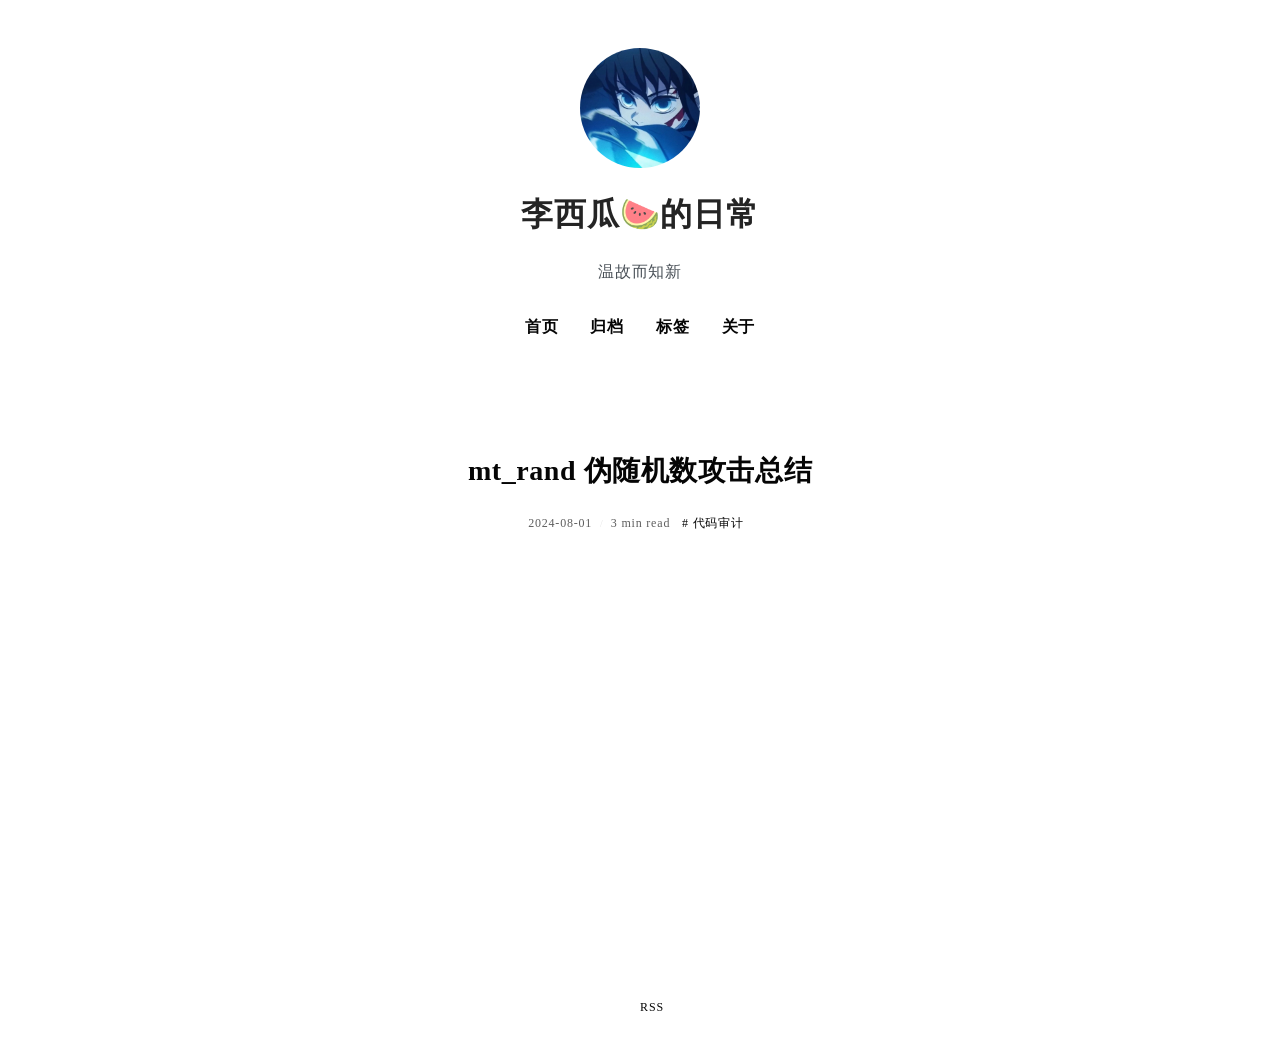
<file: index.html>
<html>
  <head>
    <meta charset="utf-8" />
<meta name="viewport" content="width=device-width, initial-scale=1" />
<title>李西瓜🍉的日常</title>
<link rel="shortcut icon" href="https://xor37.github.io/favicon.ico?v=1723001979040">
<link rel="stylesheet" href="https://xor37.github.io/styles/main.css">
<link rel="alternate" type="application/atom+xml" title="李西瓜🍉的日常 - Atom Feed" href="https://xor37.github.io/atom.xml">
<link rel="stylesheet" href="https://fonts.googleapis.com/css?family=Droid+Serif:400,700">
<link rel='stylesheet' href='https://fonts.cdnfonts.com/css/nunito' />
<link rel='stylesheet' href='https://chinese-fonts-cdn.deno.dev/chinesefonts3/packages/lxgwwenkai/dist/LXGWWenKai-Regular/result.css' />
<style>
  :root {
    --base-font-family: 'LXGW WenKai', 'Nunito', sans-serif !important;
    --content-font-family: 'LXGW WenKai', 'Nunito', sans-serif !important;
    --heading-font-family: 'LXGW WenKai', 'Nunito', sans-serif !important;
    --heading-font-weight: 'LXGW WenKai', 'Nunito', sans-serif !important;
  }
  div {
    --base-font-family: 'LXGW WenKai', 'Nunito', sans-serif !important;
    --content-font-family: 'LXGW WenKai', 'Nunito', sans-serif !important;
    --heading-font-family: 'LXGW WenKai', 'Nunito', sans-serif !important;
    --heading-font-weight: 'LXGW WenKai', 'Nunito', sans-serif !important;
  }
  img {
    box-shadow: none;
  }
</style>

<script async src="https://www.googletagmanager.com/gtag/js?id=G-7Z0TG0H32V"></script>
<script>
  window.dataLayer = window.dataLayer || [];
  function gtag(){dataLayer.push(arguments);}
  gtag('js', new Date());

  gtag('config', 'G-7Z0TG0H32V');
</script>


    <meta name="description" content="温故而知新" />
  </head>
  <body>
    <div class="main">
      <div class="main-content">
        <div class="site-header">
  <a href="https://xor37.github.io">
  <img class="avatar" src="https://xor37.github.io/images/avatar.png?v=1723001979040" alt="">
  </a>
  <h1 class="site-title">
    李西瓜🍉的日常
  </h1>
  <p class="site-description">
    温故而知新
  </p>
  <div class="menu-container">
    
      
        <a href="/" class="menu">
          首页
        </a>
      
    
      
        <a href="/archives" class="menu">
          归档
        </a>
      
    
      
        <a href="/tags" class="menu">
          标签
        </a>
      
    
      
        <a href="/post/about" class="menu">
          关于
        </a>
      
    
  </div>
  <div class="social-container">
    
      
    
      
        <a href="https://twitter.com/Aurey596200" target="_blank">
          <i class="ri-twitter-line"></i>
        </a>
      
    
      
    
      
    
      
    
  </div>
</div>

    
        <div class="post-container">
  
    <article class="post">
      <a href="https://xor37.github.io/post/mt_rand-php-wei-sui-ji-shu-gong-ji-zong-jie/">
        <h2 class="post-title">mt_rand 伪随机数攻击总结</h2>
      </a>
      <div class="post-info">
        <span>
          2024-08-01
        </span>
        <span>
          3 min read
        </span>
        
          <a href="https://xor37.github.io/tag/cP3zRyEup/" class="post-tag">
            # 代码审计
          </a>
        
      </div>
      
        <a href="https://xor37.github.io/post/mt_rand-php-wei-sui-ji-shu-gong-ji-zong-jie/" class="post-feature-image" style="background-image: url('https://s2.loli.net/2024/08/04/JpA62jklhRouO4N.jpg')">
        </a>
      
      <div class="post-abstract">
        
      </div>
    </article>
  
</div>

    
        <div class="pagination-container">
  
  
</div>

    
        <div class="site-footer">
  
  <a class="rss" href="https://xor37.github.io/atom.xml" target="_blank">
    <i class="ri-rss-line"></i> RSS
  </a>
</div>

      </div>
    </div>
  </body>
</html>
</file>
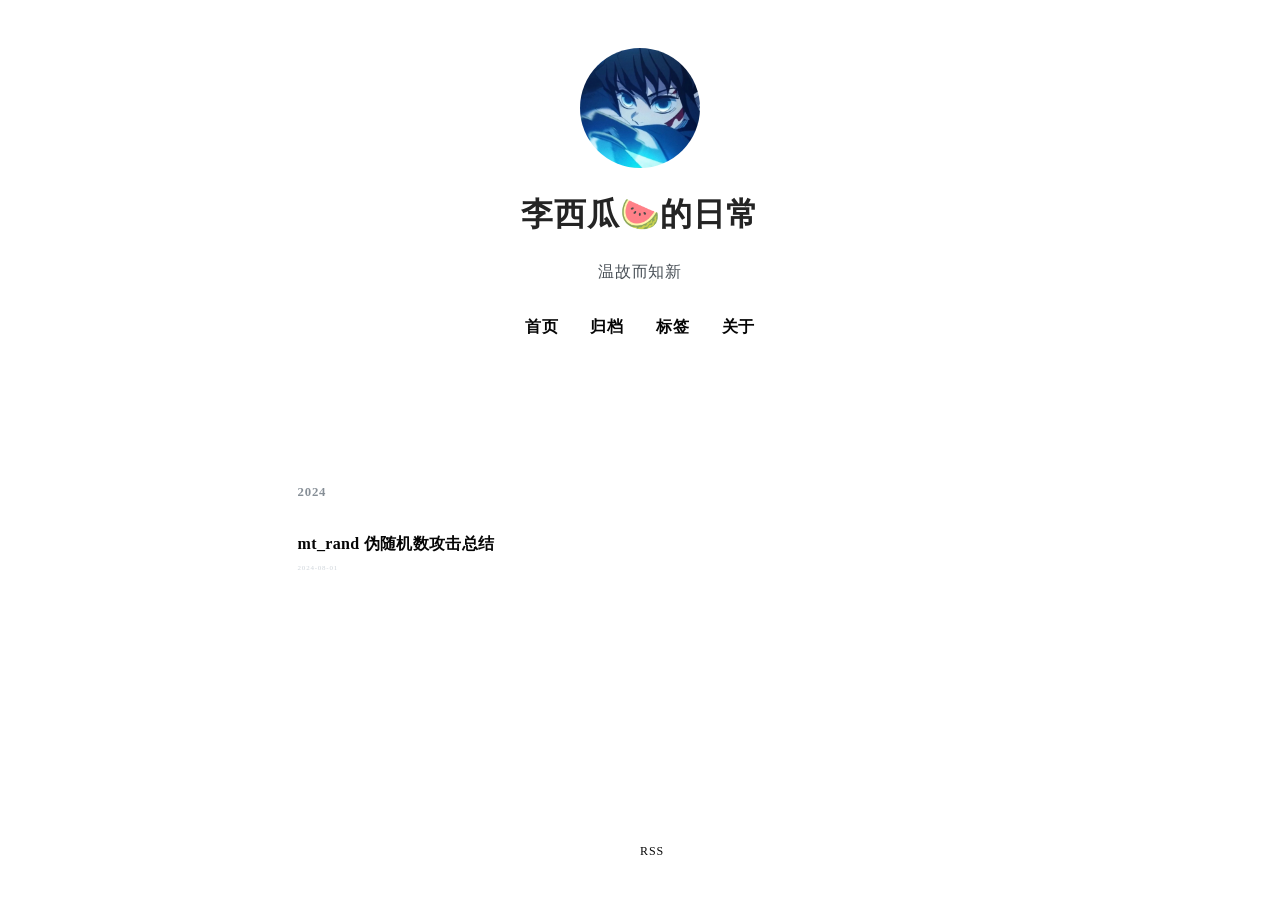
<file: archives/index.html>
<html>
  <head>
    <meta charset="utf-8" />
<meta name="viewport" content="width=device-width, initial-scale=1" />
<title>李西瓜🍉的日常</title>
<link rel="shortcut icon" href="https://xor37.github.io/favicon.ico?v=1723001979040">
<link rel="stylesheet" href="https://xor37.github.io/styles/main.css">
<link rel="alternate" type="application/atom+xml" title="李西瓜🍉的日常 - Atom Feed" href="https://xor37.github.io/atom.xml">
<link rel="stylesheet" href="https://fonts.googleapis.com/css?family=Droid+Serif:400,700">
<link rel='stylesheet' href='https://fonts.cdnfonts.com/css/nunito' />
<link rel='stylesheet' href='https://chinese-fonts-cdn.deno.dev/chinesefonts3/packages/lxgwwenkai/dist/LXGWWenKai-Regular/result.css' />
<style>
  :root {
    --base-font-family: 'LXGW WenKai', 'Nunito', sans-serif !important;
    --content-font-family: 'LXGW WenKai', 'Nunito', sans-serif !important;
    --heading-font-family: 'LXGW WenKai', 'Nunito', sans-serif !important;
    --heading-font-weight: 'LXGW WenKai', 'Nunito', sans-serif !important;
  }
  div {
    --base-font-family: 'LXGW WenKai', 'Nunito', sans-serif !important;
    --content-font-family: 'LXGW WenKai', 'Nunito', sans-serif !important;
    --heading-font-family: 'LXGW WenKai', 'Nunito', sans-serif !important;
    --heading-font-weight: 'LXGW WenKai', 'Nunito', sans-serif !important;
  }
  img {
    box-shadow: none;
  }
</style>

<script async src="https://www.googletagmanager.com/gtag/js?id=G-7Z0TG0H32V"></script>
<script>
  window.dataLayer = window.dataLayer || [];
  function gtag(){dataLayer.push(arguments);}
  gtag('js', new Date());

  gtag('config', 'G-7Z0TG0H32V');
</script>


    <meta name="description" content="温故而知新" />
  </head>
  <body>
    <div class="main">
      <div class="main-content">
        <div class="site-header">
  <a href="https://xor37.github.io">
  <img class="avatar" src="https://xor37.github.io/images/avatar.png?v=1723001979040" alt="">
  </a>
  <h1 class="site-title">
    李西瓜🍉的日常
  </h1>
  <p class="site-description">
    温故而知新
  </p>
  <div class="menu-container">
    
      
        <a href="/" class="menu">
          首页
        </a>
      
    
      
        <a href="/archives" class="menu">
          归档
        </a>
      
    
      
        <a href="/tags" class="menu">
          标签
        </a>
      
    
      
        <a href="/post/about" class="menu">
          关于
        </a>
      
    
  </div>
  <div class="social-container">
    
      
    
      
        <a href="https://twitter.com/Aurey596200" target="_blank">
          <i class="ri-twitter-line"></i>
        </a>
      
    
      
    
      
    
      
    
  </div>
</div>

    
        

<div class="archives-container">
  
    <h2 class="year">2024</h2>
    
      
        <a href="https://xor37.github.io/post/mt_rand-php-wei-sui-ji-shu-gong-ji-zong-jie/" class="post">
          <h2 class="post-title">
            mt_rand 伪随机数攻击总结
          </h2>
          <div class="time">2024-08-01</div>
        </a>
      
    
  
</div>

    
        <div class="pagination-container">
  
  
</div>

    
        <div class="site-footer">
  
  <a class="rss" href="https://xor37.github.io/atom.xml" target="_blank">
    <i class="ri-rss-line"></i> RSS
  </a>
</div>

      </div>
    </div>
  </body>
</html>
</file>
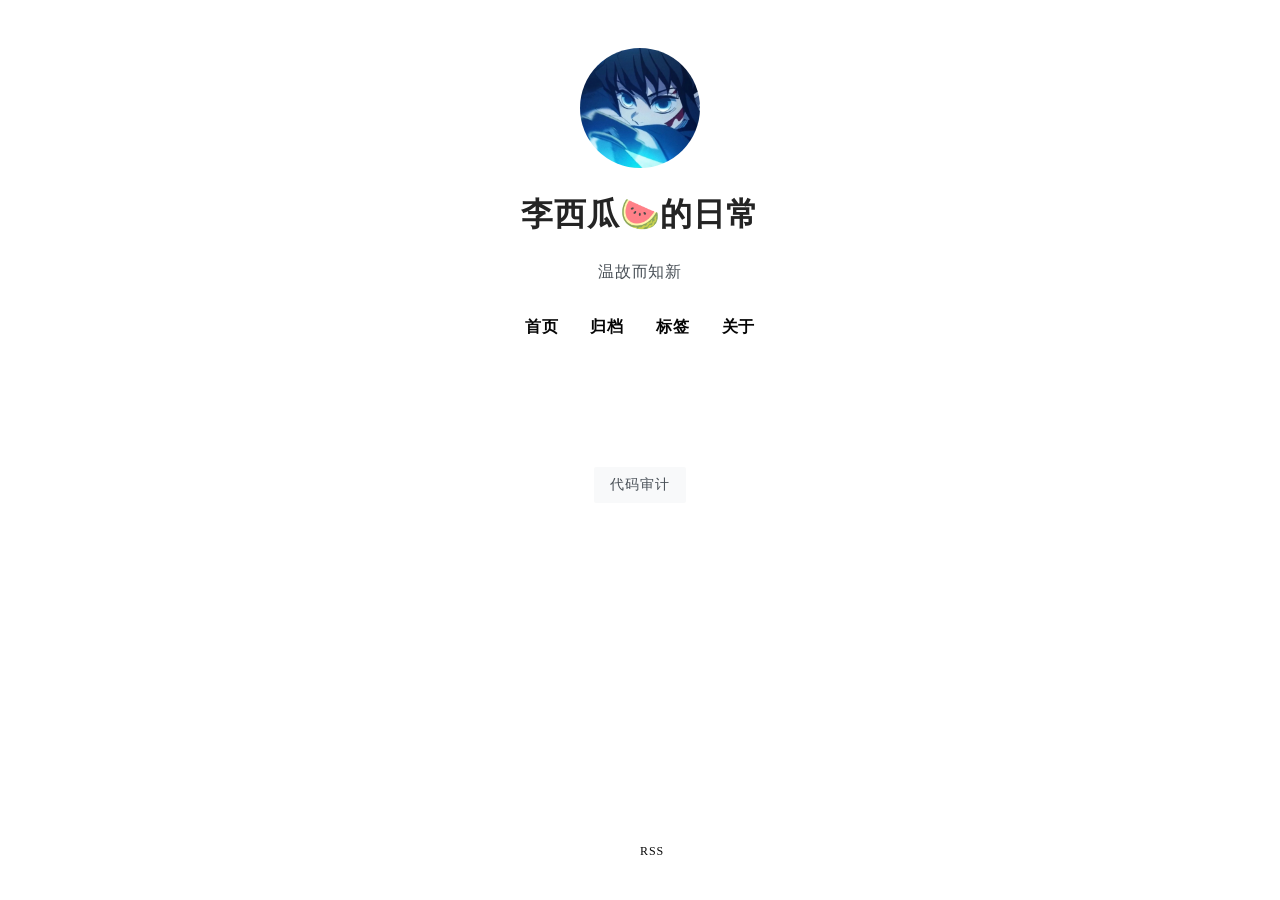
<file: tags/index.html>
<html>
  <head>
  <meta charset="utf-8" />
<meta name="viewport" content="width=device-width, initial-scale=1" />
<title>李西瓜🍉的日常</title>
<link rel="shortcut icon" href="https://xor37.github.io/favicon.ico?v=1723001979040">
<link rel="stylesheet" href="https://xor37.github.io/styles/main.css">
<link rel="alternate" type="application/atom+xml" title="李西瓜🍉的日常 - Atom Feed" href="https://xor37.github.io/atom.xml">
<link rel="stylesheet" href="https://fonts.googleapis.com/css?family=Droid+Serif:400,700">
<link rel='stylesheet' href='https://fonts.cdnfonts.com/css/nunito' />
<link rel='stylesheet' href='https://chinese-fonts-cdn.deno.dev/chinesefonts3/packages/lxgwwenkai/dist/LXGWWenKai-Regular/result.css' />
<style>
  :root {
    --base-font-family: 'LXGW WenKai', 'Nunito', sans-serif !important;
    --content-font-family: 'LXGW WenKai', 'Nunito', sans-serif !important;
    --heading-font-family: 'LXGW WenKai', 'Nunito', sans-serif !important;
    --heading-font-weight: 'LXGW WenKai', 'Nunito', sans-serif !important;
  }
  div {
    --base-font-family: 'LXGW WenKai', 'Nunito', sans-serif !important;
    --content-font-family: 'LXGW WenKai', 'Nunito', sans-serif !important;
    --heading-font-family: 'LXGW WenKai', 'Nunito', sans-serif !important;
    --heading-font-weight: 'LXGW WenKai', 'Nunito', sans-serif !important;
  }
  img {
    box-shadow: none;
  }
</style>

<script async src="https://www.googletagmanager.com/gtag/js?id=G-7Z0TG0H32V"></script>
<script>
  window.dataLayer = window.dataLayer || [];
  function gtag(){dataLayer.push(arguments);}
  gtag('js', new Date());

  gtag('config', 'G-7Z0TG0H32V');
</script>


  <meta name="description" content="温故而知新" />
  </head>
  <body>
    <div class="main">
      <div class="main-content">
        <div class="site-header">
  <a href="https://xor37.github.io">
  <img class="avatar" src="https://xor37.github.io/images/avatar.png?v=1723001979040" alt="">
  </a>
  <h1 class="site-title">
    李西瓜🍉的日常
  </h1>
  <p class="site-description">
    温故而知新
  </p>
  <div class="menu-container">
    
      
        <a href="/" class="menu">
          首页
        </a>
      
    
      
        <a href="/archives" class="menu">
          归档
        </a>
      
    
      
        <a href="/tags" class="menu">
          标签
        </a>
      
    
      
        <a href="/post/about" class="menu">
          关于
        </a>
      
    
  </div>
  <div class="social-container">
    
      
    
      
        <a href="https://twitter.com/Aurey596200" target="_blank">
          <i class="ri-twitter-line"></i>
        </a>
      
    
      
    
      
    
      
    
  </div>
</div>


        <div class="tags-container">
          
            <a class="tag" href="https://xor37.github.io/tag/cP3zRyEup/">代码审计</a>
          
        </div>

        <div class="site-footer">
  
  <a class="rss" href="https://xor37.github.io/atom.xml" target="_blank">
    <i class="ri-rss-line"></i> RSS
  </a>
</div>

      </div>
    </div>
  </body>
</html>
</file>
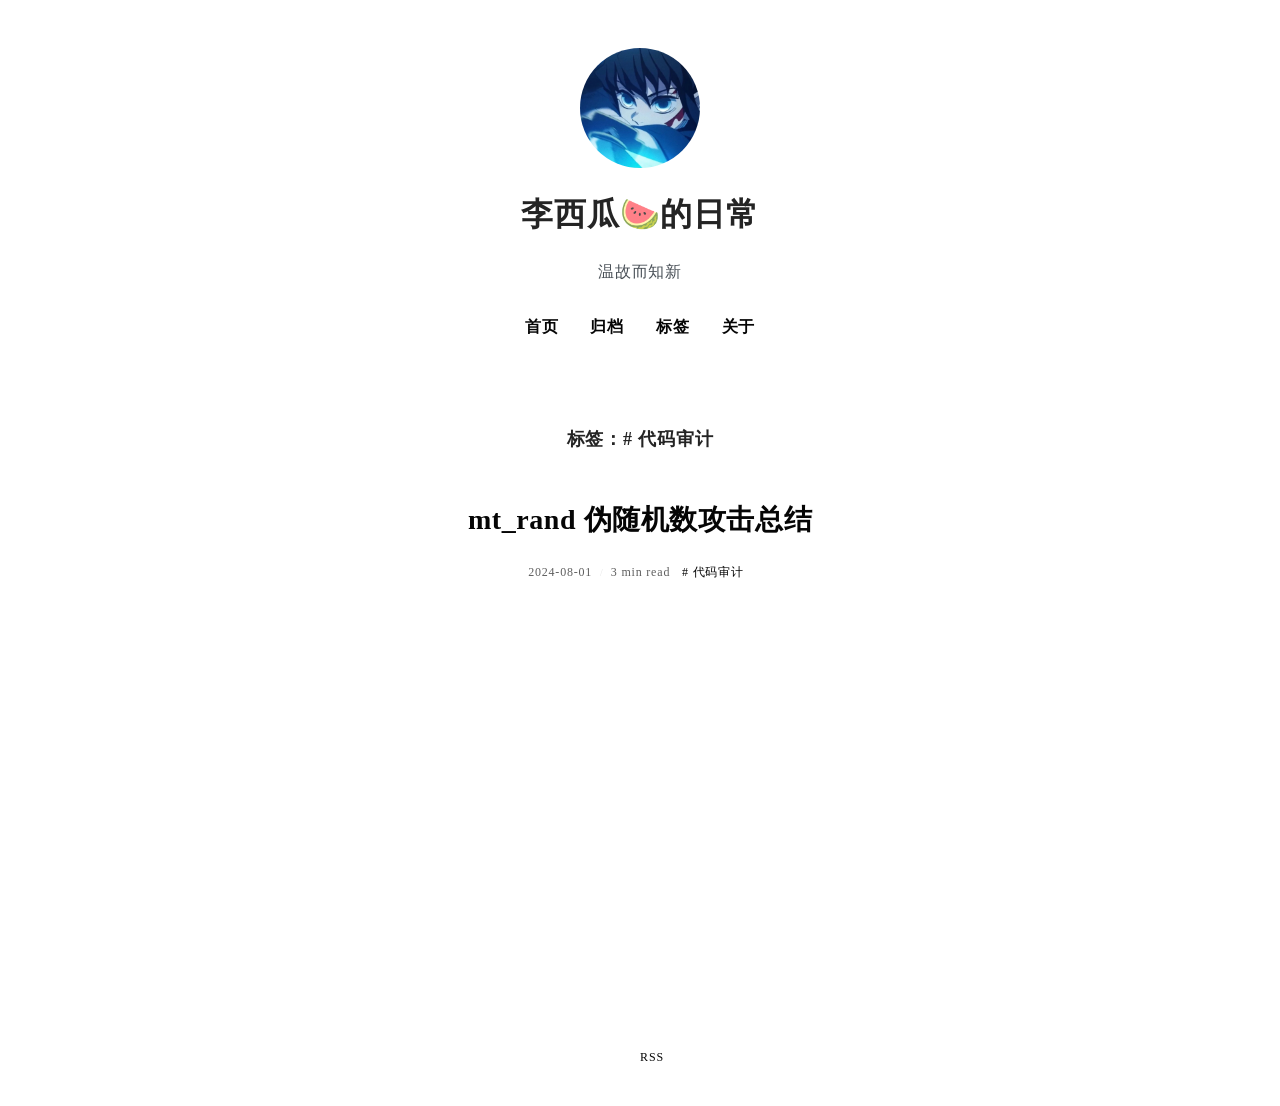
<file: tag/cP3zRyEup/index.html>
<html>
  <head>
  <meta charset="utf-8" />
<meta name="viewport" content="width=device-width, initial-scale=1" />
<title>代码审计 | 李西瓜🍉的日常</title>
<link rel="shortcut icon" href="https://xor37.github.io/favicon.ico?v=1723001979040">
<link rel="stylesheet" href="https://xor37.github.io/styles/main.css">
<link rel="alternate" type="application/atom+xml" title="代码审计 | 李西瓜🍉的日常 - Atom Feed" href="https://xor37.github.io/atom.xml">
<link rel="stylesheet" href="https://fonts.googleapis.com/css?family=Droid+Serif:400,700">
<link rel='stylesheet' href='https://fonts.cdnfonts.com/css/nunito' />
<link rel='stylesheet' href='https://chinese-fonts-cdn.deno.dev/chinesefonts3/packages/lxgwwenkai/dist/LXGWWenKai-Regular/result.css' />
<style>
  :root {
    --base-font-family: 'LXGW WenKai', 'Nunito', sans-serif !important;
    --content-font-family: 'LXGW WenKai', 'Nunito', sans-serif !important;
    --heading-font-family: 'LXGW WenKai', 'Nunito', sans-serif !important;
    --heading-font-weight: 'LXGW WenKai', 'Nunito', sans-serif !important;
  }
  div {
    --base-font-family: 'LXGW WenKai', 'Nunito', sans-serif !important;
    --content-font-family: 'LXGW WenKai', 'Nunito', sans-serif !important;
    --heading-font-family: 'LXGW WenKai', 'Nunito', sans-serif !important;
    --heading-font-weight: 'LXGW WenKai', 'Nunito', sans-serif !important;
  }
  img {
    box-shadow: none;
  }
</style>

<script async src="https://www.googletagmanager.com/gtag/js?id=G-7Z0TG0H32V"></script>
<script>
  window.dataLayer = window.dataLayer || [];
  function gtag(){dataLayer.push(arguments);}
  gtag('js', new Date());

  gtag('config', 'G-7Z0TG0H32V');
</script>


  <meta name="description" content="温故而知新" />
  </head>
  <body>
    <div class="main">
      <div class="main-content">
        <div class="site-header">
  <a href="https://xor37.github.io">
  <img class="avatar" src="https://xor37.github.io/images/avatar.png?v=1723001979040" alt="">
  </a>
  <h1 class="site-title">
    李西瓜🍉的日常
  </h1>
  <p class="site-description">
    温故而知新
  </p>
  <div class="menu-container">
    
      
        <a href="/" class="menu">
          首页
        </a>
      
    
      
        <a href="/archives" class="menu">
          归档
        </a>
      
    
      
        <a href="/tags" class="menu">
          标签
        </a>
      
    
      
        <a href="/post/about" class="menu">
          关于
        </a>
      
    
  </div>
  <div class="social-container">
    
      
    
      
        <a href="https://twitter.com/Aurey596200" target="_blank">
          <i class="ri-twitter-line"></i>
        </a>
      
    
      
    
      
    
      
    
  </div>
</div>

        <div class="current-tag-container">
            <h2 class="title">
                标签：# 代码审计
            </h2> 
        </div>
        <div class="post-container">
  
    <article class="post">
      <a href="https://xor37.github.io/post/mt_rand-php-wei-sui-ji-shu-gong-ji-zong-jie/">
        <h2 class="post-title">mt_rand 伪随机数攻击总结</h2>
      </a>
      <div class="post-info">
        <span>
          2024-08-01
        </span>
        <span>
          3 min read
        </span>
        
          <a href="https://xor37.github.io/tag/cP3zRyEup/" class="post-tag">
            # 代码审计
          </a>
        
      </div>
      
        <a href="https://xor37.github.io/post/mt_rand-php-wei-sui-ji-shu-gong-ji-zong-jie/" class="post-feature-image" style="background-image: url('https://s2.loli.net/2024/08/04/JpA62jklhRouO4N.jpg')">
        </a>
      
      <div class="post-abstract">
        
      </div>
    </article>
  
</div>

        <div class="pagination-container">
  
  
</div>

        <div class="site-footer">
  
  <a class="rss" href="https://xor37.github.io/atom.xml" target="_blank">
    <i class="ri-rss-line"></i> RSS
  </a>
</div>

      </div>
    </div>
  </body>
</html>
</file>
